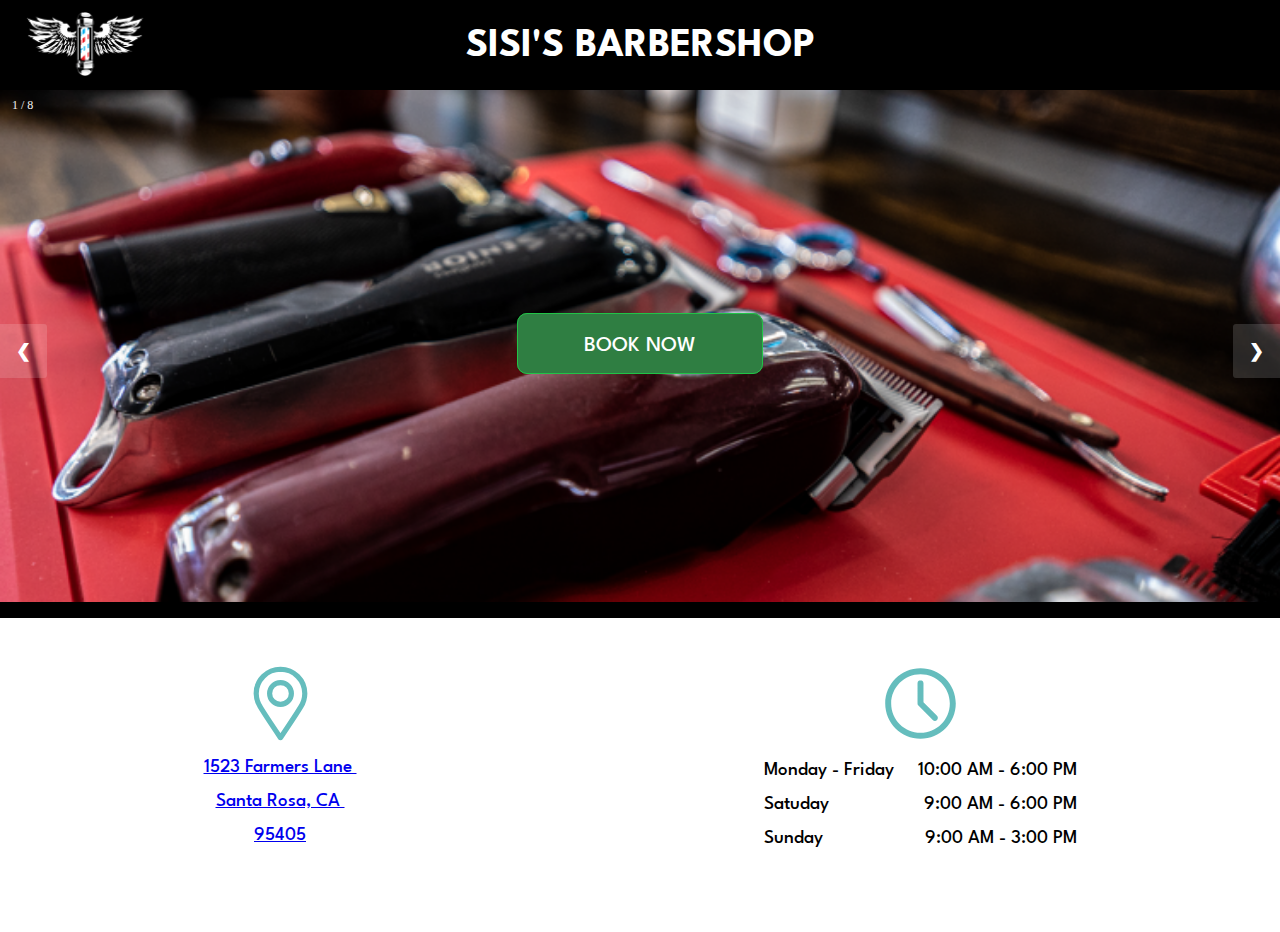
<file: index.html>
<!DOCTYPE html>
<html lang="en">

<head>
  <meta charset="UTF-8">
  <meta name="author" content="Cooper & Luke Moore">
  <meta name="description" content="Discover an unmatched barber experience at Sisi's Barbershop in Santa Rosa, CA. We deliver precision haircuts, classic shaves, and a range of modern services for men. Immerse yourself in our inviting atmosphere and enjoy exceptional customer service. Schedule an appointment today to experience personalized care at Sisi's Barbershop.">
  <meta name="viewport" content="width=device-width, initial-scale=1">

  <title>Sisi's Barbershop</title>

  <link rel="icon" type="image/png" href="assets/icons/sisis-barbershop-logo-03.png">
  <link href="styles/index.css" rel="stylesheet" type="text/css" />
  <link href="styles/style.css" rel="stylesheet" type="text/css" />
  <link href="styles/responsive-style.css" rel="stylesheet" type="text/css" />
</head>

<body>
	<header class="header-container">
		<a href="index.html">
			<img id="logo" src="assets/icons/sisis-barbershop-logo.png" alt="Sisi's Barbershop logo. A barber's pole with biker-style eagle wings." />
		</a>
		<h1>SISI'S BARBERSHOP</h1>
		<!-- TODO: Refactor code smell -->
		<div aria-hidden="true" id="spacer"></div>
	</header>
	
	<main class="carousel-container">
		<nav role="navigation" class="center" aria-label="Make appointment">
			<a class="book-now" href="appointment.html">BOOK NOW</a>
		</nav>

		<ol aria-label="Image Carousel">
			<li class="carousel-item fade">
				<div role="status" class="slide-index">1 / 8</div>
				<img src="assets/clippers.webp" 
					alt="Close-up view of electric razors organized in a row. 
						Razor blade and pair of scissors out of focus in the background."
					loading="eager">
			</li>
			  
			<li class="carousel-item fade">
				<div role="status" class="slide-index">2 / 8</div>
				<img src="assets/chairs.webp" 
					alt="A pair of black leather chairs face away from a barber's counter top. 
						A towel is draped over the armrest of the first chair."
					loading="lazy"
					decoding="async">
			</li>
	
			<li class="carousel-item fade">
				<div role="status" class="slide-index">3 / 8</div>
				<img src="assets/silvia.webp" 
					alt="A barber uses her electric razor to carefully trim the sides of a man's moustache."
					loading="lazy"
					decoding="async">
			</li>
	
			<li class="carousel-item fade">
				<div role="status" class="slide-index">4 / 8</div>
				<img src="assets/cody.webp" 
					alt="Viewed from a reflection in a mirror, a boy sits in a chair while the barber gives a haircut."
					loading="lazy"
					decoding="async">
			</li>
	
			<li class="carousel-item fade">
				<div role="status" class="slide-index">5 / 8</div>
				<img src="assets/dv-slideshow1.jpg" 
					alt="A barber gives the finishing touches to the haircut of his client."
					loading="lazy"
					decoding="async">
			</li>
	
			<li class="carousel-item fade">
				<div role="status" class="slide-index">6 / 8</div>
				<img src="assets/beard-trim.webp" 
					alt="A man leans his head back as the barber gently applies shaving cream to his face."
					loading="lazy"
					decoding="async">
			</li>
	
			<li class="carousel-item fade">
				<div role="status" class="slide-index">7 / 8</div>
				<img src="assets/clippers2.webp" 
					alt="Three electric razors are organized in a row against a dark background. 
						Next to them lie a pair of scissors."
					loading="lazy"
					decoding="async">
			</li>
	
			<li class="carousel-item fade">
				<div role="status" class="slide-index">8 / 8</div>
				<img src="assets/front-logo.webp" 
					alt="The outside window of the shop with a logo decal on the glass. 
						The logo is a barber's pole with eagle wings on either side."
					loading="lazy"
					decoding="async">
			</li>
		</ol>
		
		<button type="button" aria-label="Previous slide" id="prev" class="change-slide-button" onclick="changeSlideIndex(-1)">❮</button>
		<button type="button" aria-label="Next slide" id="next" class="change-slide-button" onclick="changeSlideIndex(1)">❯</button>
	</main>

	<footer class="info-container">
		<section id="address-container">
			<img src="assets/icons/pin-icon-05.svg" class="icon" alt="A map pin icon centered above the business address.">
			<a href="https://www.google.com/maps/search/?api=1&query=Sisi%27s%20Barbershop%2C%20Farmers%20Lane%2C%20Santa%20Rosa%2C%20CA" 
				target="_blank" rel="noopener noreferrer" class="address-section">
<address>1523 Farmers Lane 
Santa Rosa, CA 
95405</address>
			</a>
		</section>
		
		<section id="hours-container">
			<img src="assets/icons/clock-icon-04.svg" class="icon" alt="A clock icon centered above the business operating days & hours.">
			<div class="business-hours">
				<ul id="days">
					<li>Monday - Friday</li>
					<li>Satuday</li>
					<li>Sunday</li>
				</ul>
			</div>
			<div class="business-hours">
				<ul id="times">
					<li><time>10:00 AM</time> - <time>6:00 PM</time></li>
					<li><time>9:00 AM</time> - <time>6:00 PM</time></li>
					<li><time>9:00 AM</time> - <time>3:00 PM</time></li>
				</ul>
			</div>
		</section>
	</footer>
	
<script src="script.js"></script>
</body>

</html>
</file>
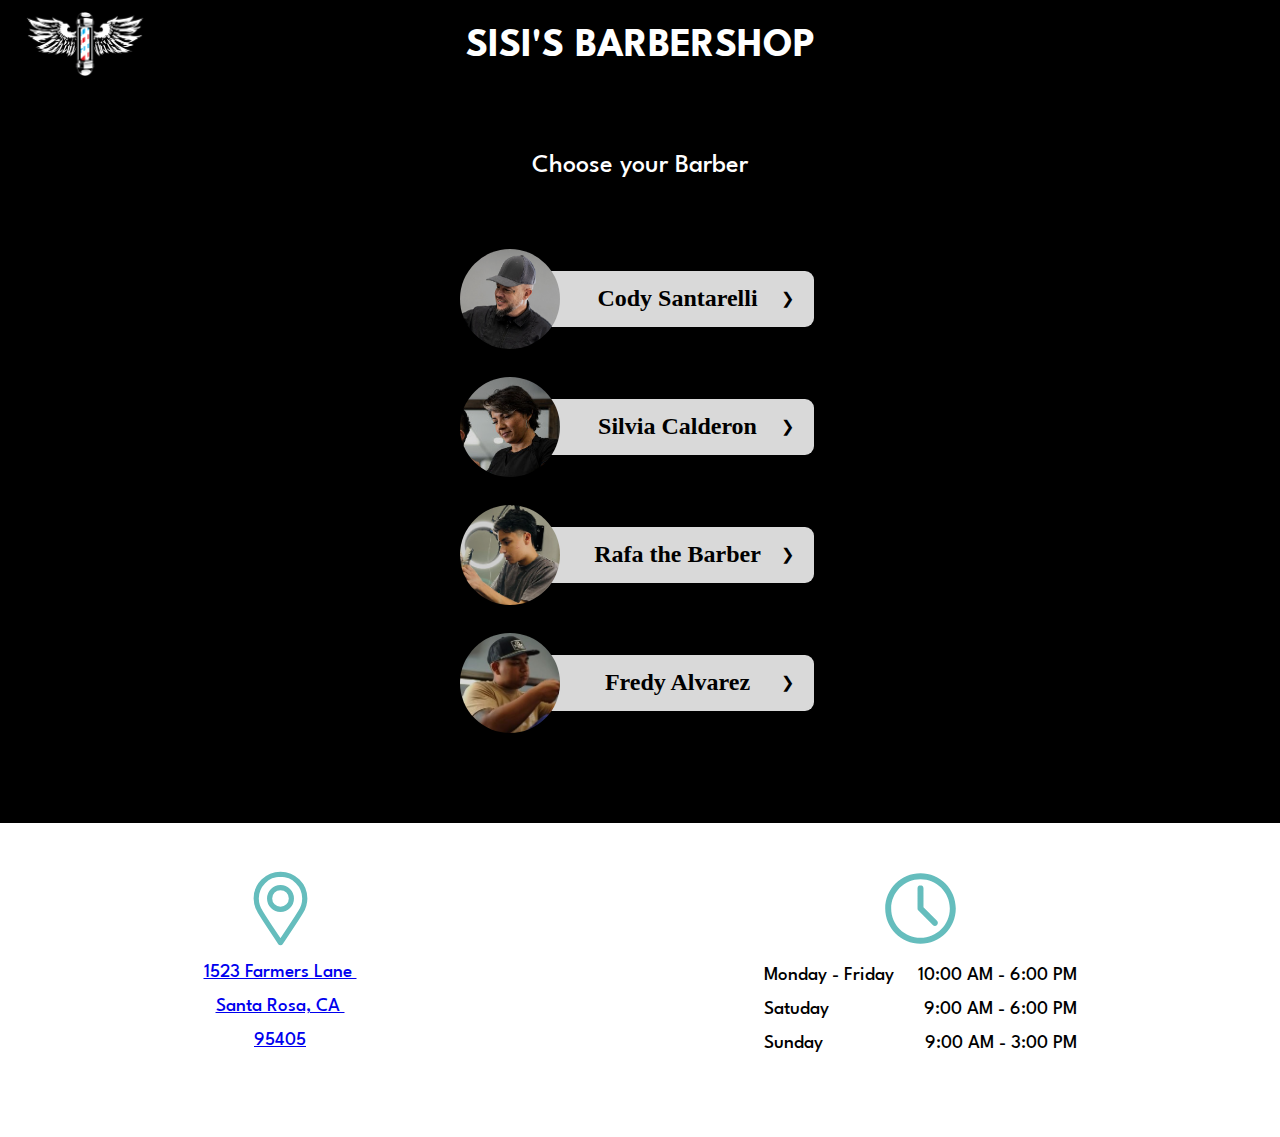
<file: appointment.html>
<!DOCTYPE html>
<html lang="en">

<head>
  <meta charset="UTF-8">
  <meta name="author" content="Cooper & Luke Moore">
  <meta name="description" content="Barbershop in Santa Rosa, CA. Book now">
  <meta name="viewport" content="width=device-width, initial-scale=1">

  <title>Sisi's Barbershop</title>

  <link rel="icon" type="image/png" href="assets/icons/sisis-barbershop-logo-03.png">
  <link href="styles/appointment.css" rel="stylesheet" type="text/css" />
  <link href="styles/style.css" rel="stylesheet" type="text/css" />
  <link href="styles/responsive-style.css" rel="stylesheet" type="text/css" />
</head>

<body>
	<header class="header-container">
		<a href="index.html"><img id="logo" src="assets/icons/sisis-barbershop-logo.png" alt="Sisi's Barbershop logo" /></a>
		<h1>SISI'S BARBERSHOP</h1>
		<!-- TODO: Refactor code smell -->
		<div aria-hidden="true" id="spacer"></div>	
	</header>

	<main class="barber-list-container">
		<h2 id="subtitle">Choose your Barber</h2>

		<a class="vagaro" href="https://booksy.com/en-us/812102_santarelli-barbering-co_barber-shop_134731_santa-rosa#ba_s=sh_1" target="_blank" rel="noopener noreferrer nofollow">
			<div class="card">
				<div class="pic-cropper">
					<img src="assets/cody-profile-1.jpg" class="profile-pic" id="cs" alt="A man with a black shirt, gray hat, and beard smiles as he combs his client's hair.">
				</div>
				<h3 class="name">Cody Santarelli</h3>
				<div aria-hidden="true">❯</div>
			</div>
		</a>

		<a class="vagaro" href="https://www.vagaro.com/sisithebarber/book-now" target="_blank" rel="noopener noreferrer nofollow">
			<div class="card">
				<div class="pic-cropper">
					<img src="assets/sisi-profile-1.jpg" class="profile-pic" id="sc" alt="A woman in a black shirt smiles as she puts a chair cloth on her client.">
				</div>
				<h3 class="name">Silvia Calderon</h3>
				<div aria-hidden="true">❯</div>
			</div>
		</a>

		<a class="vagaro" href="https://booksy.com/en-us/1001599_rafa-the-barber_barber-shop_134731_santa-rosa#ba_s=sh_1" target="_blank" rel="noopener noreferrer nofollow">
			<div class="card">
				<div class="pic-cropper">
					<img id="rafa" src="assets/rafa-profile-1.jpg" class="profile-pic" alt="The barber applies the finishing marks on a young man's fade to finish a stylish and modern cut. ">
				</div>
				<h3 class="name">Rafa the Barber</h3>
				<div aria-hidden="true">❯</div>
			</div>
		</a>

		<a class="vagaro" href="https://www.vagaro.com/sisithebarber/book-now" target="_blank" rel="noopener noreferrer nofollow">
			<div class="card">
				<div class="pic-cropper">
					<img id="fa" src="assets/fredy-profile.jpg" class="profile-pic" alt="A man uses an electric razor and brush to focus on the details of the client's modern haircut.">
				</div>
				<h3 class="name">Fredy Alvarez</h3>
				<div aria-hidden="true">❯</div>
			</div>
		</a>

	</main>

	<footer class="info-container">
		<section id="address-container">
			<img src="assets/icons/pin-icon-05.svg" class="icon" alt="map location icon">
			<a href="https://www.google.com/maps/search/?api=1&query=Sisi%27s%20Barbershop%2C%20Farmers%20Lane%2C%20Santa%20Rosa%2C%20CA" 
				target="_blank" rel="noopener noreferrer" class="address-section">
				<address>1523 Farmers Lane 
Santa Rosa, CA 
95405</address>
			</a>
		</section>
		
		<section id="hours-container">
			<img src="assets/icons/clock-icon-04.svg" class="icon" alt="A clock icon centered above the business operating days & hours.">
			<div class="business-hours">
				<ul id="days">
					<li>Monday - Friday</li>
					<li>Satuday</li>
					<li>Sunday</li>
				</ul>
			</div>
			<div class="business-hours">
				<ul id="times">
					<li><time>10:00 AM</time> - <time>6:00 PM</time></li>
					<li><time>9:00 AM</time> - <time>6:00 PM</time></li>
					<li><time>9:00 AM</time> - <time>3:00 PM</time></li>
				</ul>
			</div>
		</section>
	</footer>
	
</body>
</html>
</file>
<file: styles/index.css>
/* *** Carousel styles *** */
.carousel-container {
	height: 40vw;
	width: 100%;
  	position: relative;
	margin-bottom: 1em;
}

/* *** Book Now Button *** */
.center {
	margin: 0;
	position: absolute;
	top: 50%;
	left: 50%;
	-ms-transform: translate(-50%, -50%);
	transform: translate(-50%, -50%);
	z-index: 1;
}
.book-now {
	font-family: League Spartan;
	font-size: 22px;
	padding: 1em 3em 0.8em 3em;
	border: 1.5px solid rgb(33, 195, 71);
	border-radius: 10px;
	background-color: #2F7E42;
	color: white;
	text-decoration: none;
	transition: all 0.35s;
}
.book-now:hover {
	background-color: white;
	color: #2F7E42;
	cursor: pointer;
	padding-right: 65px;
}
.book-now:after {
	content: '»';
	position: absolute;
	opacity: 0;  
	right: +20px;
}
.book-now:hover:after {
	opacity: 1;
	right: 20px;
}

/* *** Carousel slides *** */
.carousel-container ol {
	list-style-type: none;
	padding-inline-start: 0;
	margin: 0;
}
.carousel-container .carousel-item img {
	height: 40vw;
	width: 100%;
	object-fit: cover;
}
.slide-index {
	color: #f2f2f2;
	font-size: 12px;
	padding: 8px 12px;
	position: absolute;
}
.change-slide-button {
	cursor: pointer;
	position: absolute;
	top: 50%;
	width: auto;
	padding: 16px;
	margin-top: -22px;
	color: white;
	font-weight: bold;
	font-size: 18px;
	transition: 0.6s ease;
	border-radius: 0 3px 3px 0;
	border: none;
	background-color:rgba(255, 255, 255, 0.15);
}
#next {
  right: 0;
  border-radius: 3px 0 0 3px;
}
.change-slide-button:hover {
  background-color: rgba(0,0,0,0.8);
  transition-duration: 0.5s;
}

/* Fading animation */
.fade {
  animation-name: fade;
  animation-duration: 0.75s;
}
@keyframes fade {
  from {opacity: 0.6} 
  to {opacity: 1}
}
</file>
<file: styles/style.css>
/* *** Font imports *** */
@font-face {
	font-family: League Spartan;
	src: url("../assets/fonts/LeagueSpartan-Bold.woff2");
	font-weight: bold;
	font-display: swap;
}
@font-face {
	font-family: League Spartan;
	src: url("../assets/fonts/LeagueSpartan-Black.woff2");
	font-weight: regular;
	font-display: swap;
}
@font-face {
	font-family: League Spartan;
	src: url("../assets/fonts/LeagueSpartan-Medium.woff2");
	font-weight: medium;
	font-display: swap;
}

/* *** Global Styles *** */
:root {
	-webkit-font-smoothing: antialiased;
}
body {
	height: 100%;
	margin: 0px;
	background-color: black;
}

/* Scrollbar */
body::-webkit-scrollbar {
	width: 0.5rem;
}
body::-webkit-scrollbar-track {
	background: #1e1e24;
}
body::-webkit-scrollbar-thumb {
	background: #6649b8;
}

/* Header */
.header-container {
	height: 5.6em;
	background-color: black;
	display: flex;
	justify-content: space-between;
	align-items: center;
}
#logo {
	position: absolute;
	top: 0.75em;
	height: 4em;
	padding-left: 1.5em;
	margin: 0;
}
h1 {
	font-family: League Spartan;
	color: white;
	font-size: 2.5rem;
	margin-top: auto;
	padding-top: 0.1em;
	margin-bottom: auto;
}

/* Location + Hours Footer */
.info-container {
	background-color: white;
	font-family: League Spartan;
    display: flex;
    justify-content: space-around;
    flex-wrap: wrap;
    font-size: 19px;
	line-height: 180%;
    padding-bottom: 3em;
}
.icon {
	display: block;
	height: 5em;
	width: 5em;
	margin: auto;
}
#address-container {
	padding-top: 2em;
}
.address-section {
	margin: auto;
	text-align: center;
}
.address-section address {
	font-style: normal;
	white-space: pre;
}
#hours-container {
	padding-top: 2em;
}
.business-hours {
	display: inline-block;
	margin-top: -1rem;
}
#days {
	padding-left: 0;
}
#times {
	text-align: right;
}

ul {
	padding-inline-start: 0px;
	padding-left: 1em;
}
li {
	list-style: none;
}
</file>
<file: styles/responsive-style.css>
/* Responsive header */
@media only screen and (max-width: 645px) {
	h1 {
		font-size: 28px;
	}
	#logo {
    	height: 3.5em;
	}
}
@media only screen and (max-width: 518px) {
	h1 {
		font-size: 25px;
		padding-bottom: 0.25em;
	}
	#logo {
    	height: 3em;
  	}
	.header-container {
		height: 4.5em;
	}
}
@media only screen and (max-width: 455px) {
	.header-container {
		height: 4em;
	}
	h1 {
		font-size: 22px;
		padding-left: 0.75em;
		padding-top: 0.65em;
	}
	#logo {
    	height: 2.5em;
	}
}
@media only screen and (max-width: 365px) {
	h1 {
		margin-left: 1em;
	}
	#logo {
    	height: 2.25em;
	}
}

/* Responsive button */
@media only screen and (max-width: 500px) {
	.book-now {
		padding: 1em 2em;
		font-size: 18px;
	}
}

/* Responsive business information */
@media only screen and (max-width: 703px) {
	.carousel-container {
		margin-bottom: 0.5em;
	}
}
</file>
<file: styles/appointment.css>
.barber-list-container {
  padding-bottom: 4em;
  margin-bottom: 3em;
  background-color: black;
  display: flex;
  flex-direction: column;
  align-items: center;
}

#subtitle {
  color: white;
  font-size: 1.6rem;
  font-family: League Spartan;
  font-weight: 500;
  margin-top: 4rem;
}

.vagaro {
	opacity: 0.85;
  transition: all 0.3s ease;
	text-decoration: none;
	color: black;
  margin-top: 4.5em;
}
.vagaro:hover {
	opacity: 1;
}

.card {
  background: white;
  width: 20em;
  height: 3.5em;
  border-radius: 9px;
  display: flex;
  align-items: center;
  justify-content: space-between;
}
/* Arrow icon */
.card:last-child {
  padding-right: 1.25em;
  padding-left: 0.5em;
}

.name {
	font-family:'Times New Roman', Times, serif;
  color: black;
	font-size: 1.5rem;
	margin: 0;
}

.profile-pic {
	object-fit: cover;
  width: 110px;
}
.pic-cropper {
	width: 100px;
  height: 100px;
  overflow: hidden;
  border-radius: 50%;
  translate: -14px;
}

/* Position profile pic images */
#cs {
	translate: -7px -5px; 
}
#sc {
  translate: -40px -22px;
  width: 160px;
  height: 160px;
}
#jill {
  translate: -22px -50px;
  width: 250px;
  height: 250px;
}
#rafa {
  translate: -40px -20px;
  width: 150px;
  height: 150px;
}
#fa {
  translate: -45px -55px;
  width: 260px;
  height: 250px;
}
#da {
  translate: 0px;
}

.book-now {
	border-radius: 8px;
	padding: 1rem 1.5rem;
}
.book-now:hover {
  color: #39A455;
	border: 1px solid #39A455;
}
.book-now:after {
  content: none;
}
.book-now:hover{
  padding: 0.8rem 1.4rem;
}
</file>
